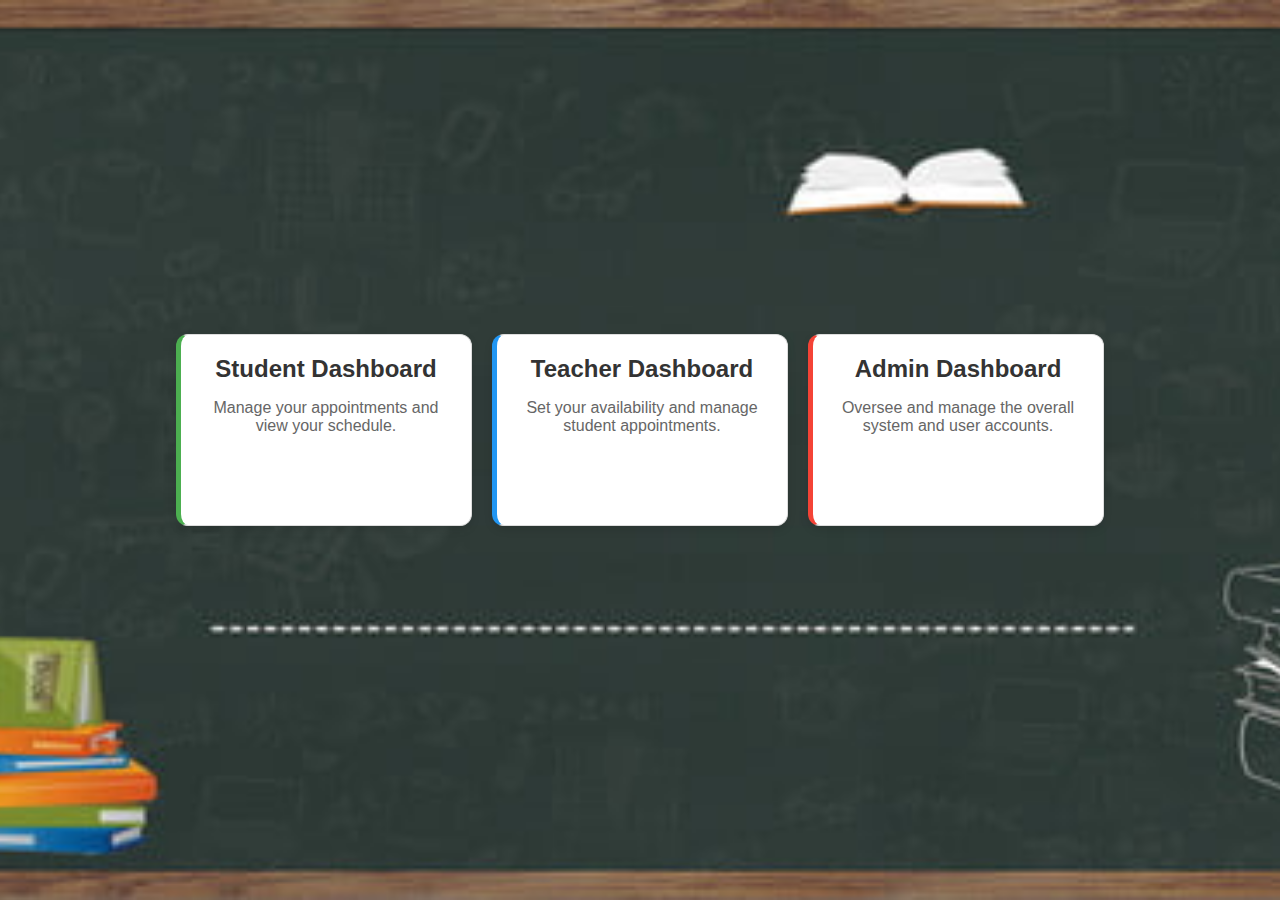
<file: index.html>
<!DOCTYPE html>
<html lang="en">
<head>
    <meta charset="UTF-8">
    <meta name="viewport" content="width=device-width, initial-scale=1.0">
    <title>Student-Teacher App</title>
    <!-- Correct CSS path -->
    <link rel="stylesheet" href="css/styles.css">
</head>

<body>
    <div class="container">
        <a href="student/student_login.html" class="box student">
            <h2>Student Dashboard</h2>
            <p>Manage your appointments and view your schedule.</p>
        </a>
        <a href="teacher/teacher_login.html" class="box teacher">
            <h2>Teacher Dashboard</h2>
            <p>Set your availability and manage student appointments.</p>
        </a>
        <a href="admin/admin_login.html" class="box admin">
            <h2>Admin Dashboard</h2>
            <p>Oversee and manage the overall system and user accounts.</p>
        </a>
    </div>
</body>
</html>
</file>
<file: css/styles.css>
body {
    font-family: Arial, sans-serif;
    margin: 0;
    padding: 0;
    background: linear-gradient(to right, #eef0f0, #67c2ec); /* Light blue gradient */
    display: flex;
    flex-direction: column; /* Stack header and content vertically */
    align-items: center;
    min-height: 100vh;
    background-image: url('bg.jpg');
    background-size: cover; /* Cover the entire page */
    background-position: center; /* Center the image */
    background-repeat: no-repeat; /* Prevent repeating the image */
}

header {
    background-color: #007bff;
    color: white;
    padding: 20px;
    text-align: center;
    width: 100%;
    box-shadow: 0 4px 8px rgba(0, 0, 0, 0.1);
}

header h1 {
    margin: 0;
    font-size: 2em;
}

.container {
    display: flex;
    justify-content: center; /* Center items horizontally */
    align-items: center; /* Center items vertically */
    gap: 20px;
    margin-top: 20px; /* Space below the header */
    flex-wrap: nowrap; /* Prevent wrapping to the next line */
    height: calc(100vh - 80px); /* Adjust height to ensure it fits within the viewport */
}

.box {
    background: #fff;
    border: 1px solid #ddd;
    border-radius: 12px;
    box-shadow: 0 4px 8px rgba(0, 0, 0, 0.1);
    padding: 20px;
    width: 250px;
    text-align: center;
    transition: transform 0.3s, box-shadow 0.3s;
    min-height: 150px;
    cursor: pointer; /* Indicate that the box is clickable */
    text-decoration: none; /* Remove underline from link */
    color: inherit; /* Inherit color from parent element */
}

.box h2 {
    margin: 0;
    font-size: 1.5em;
    color: #333;
}

.box p {
    color: #666;
}

.box.student {
    border-left: 5px solid #4caf50;
}

.box.teacher {
    border-left: 5px solid #2196f3;
}

.box.admin {
    border-left: 5px solid #f44336;
}

.box:hover {
    transform: translateY(-5px);
    box-shadow: 0 8px 16px rgba(0, 0, 0, 0.2);
}


#backToDashboard {
    display: block;
    margin-top: 10px;
    color: #2196f3;
    text-decoration: none;
}

#backToDashboard:hover {
    text-decoration: underline;
}
</file>
